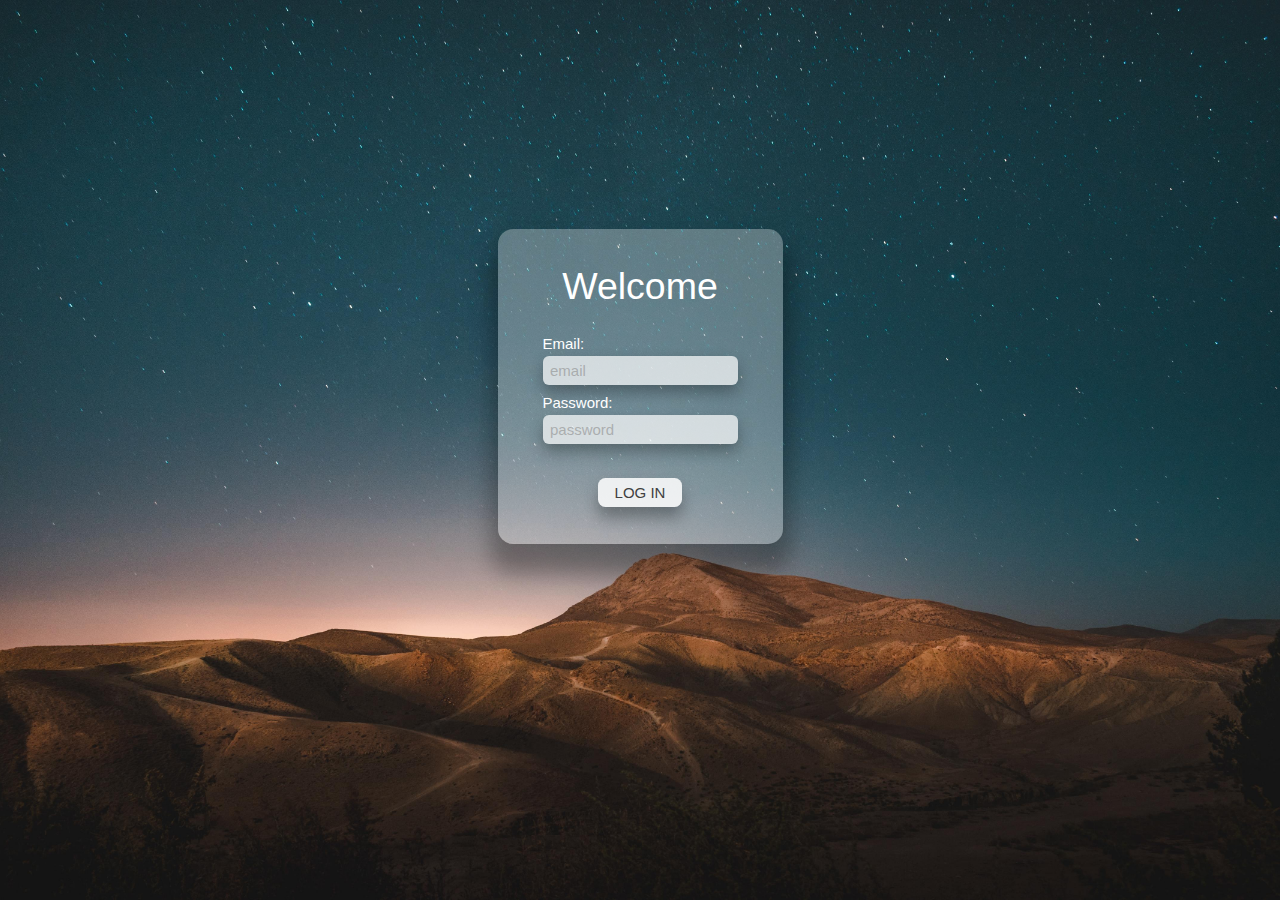
<file: src/main/resources/html/index.html>
<!DOCTYPE html>
<html lang="en">

    <head>
        <meta charset="UTF-8">
        <meta name="viewport" content="width=device-width, initial-scale=1.0">
        <meta name="description" content="This is an example of a meta description.">
        <script src="../scripts/login.js" defer></script>
        <link rel="stylesheet" type="text/css" href="../styles/loginStyle.css">
        <title>Login Form</title>
    </head>

    <body>
        <div class="container">
            <p>Welcome</p>
            <form id="login-form">
                <label for="email-input">Email:</label>
                <input type="email" id="email-input" placeholder="email" name="email">
                <label for="password-input">Password:</label>
                <input type="password" id="password-input" placeholder="password" name="password">
                <button id="login-button" type="submit">LOG IN</button>
            </form>
        </div>
    </body>

</html>
</file>
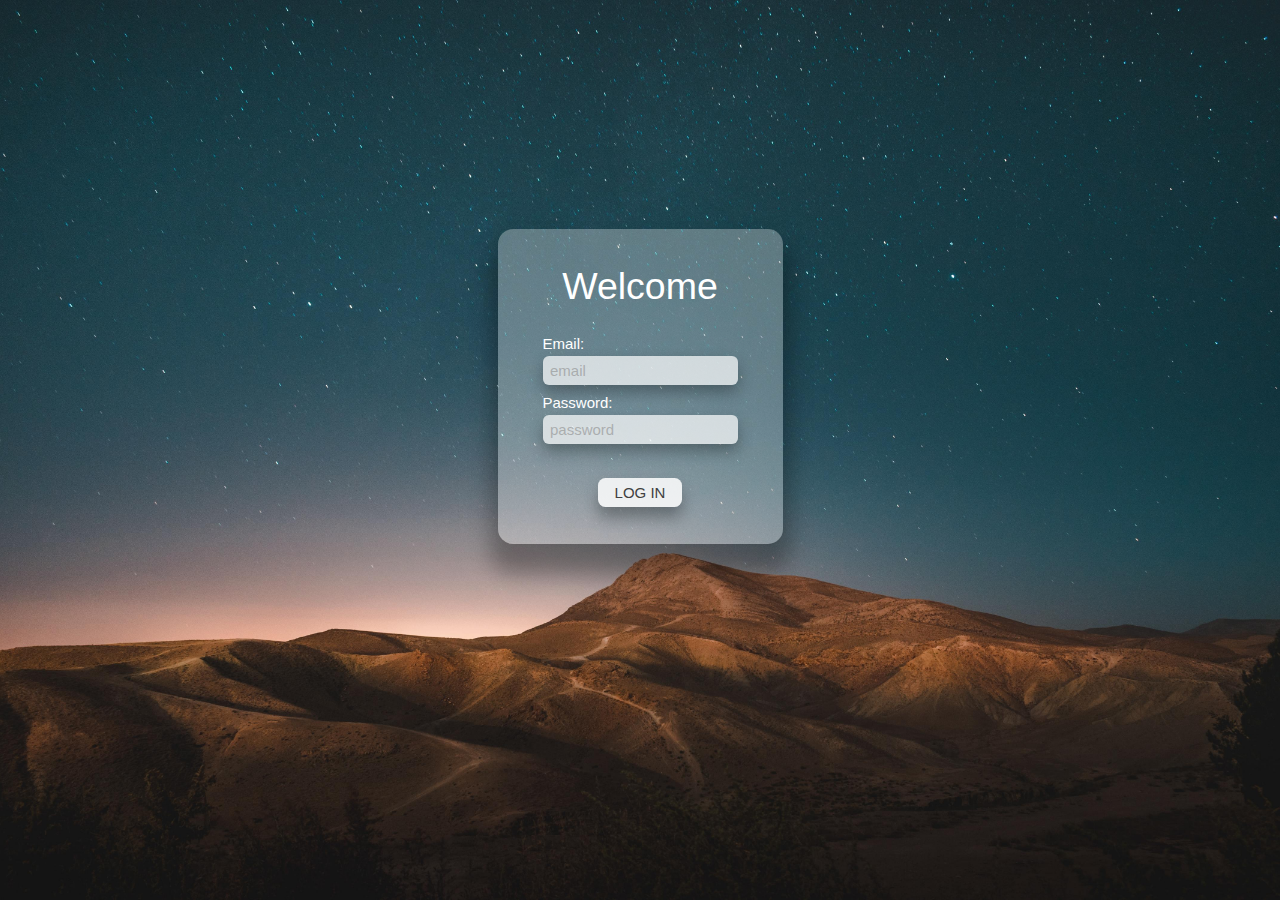
<file: src/main/resources/html/hello.html>
<!DOCTYPE html>
<html lang="en">

    <head>
        <meta charset="UTF-8">
        <meta name="viewport" content="width=device-width, initial-scale=1.0">
        <meta name="description" content="This is an example of a meta description.">
        <script src="../scripts/hello.js" defer></script>
        <link rel="stylesheet" type="text/css" href="../styles/helloStyle.css">
        <title>Hello</title>
    </head>

    <body>
        <div class="navigation-bar">
            <button id="logout-button" type="submit">LOG OUT</button>
        </div>

        <div class="hello-container">
            <p>Nice to see you!</p>
        </div>
    </body>

</html>
</file>
<file: src/main/resources/styles/loginStyle.css>
html {
    height: 100%;
    box-sizing: border-box;
    background: url("../images/background.jpg") no-repeat center center fixed;
    -webkit-background-size: cover;
    -moz-background-size: cover;
    -o-background-size: cover;
    background-size: cover;
}

* {
    font-family: 'Montserrat', 'Gill Sans', sans-serif;
    font-size: 15px;
    color: white;
}

*:focus {
    outline: none;
}

body {
    margin: 0;
    min-height: 100%;
    box-sizing: border-box;
}

.container {
    background-color: rgba(255, 255, 255, 0.3);
    box-shadow: 0 1.5em 1.5em 0.5em rgba(0, 0, 0, 0.3);
    border-radius: 1em;
    margin-bottom: 8.5em;
    width: 19em;
    height: 21em;
}

p {
    margin: 0 0 0.7em;
    font-size: 2.5em;
}

input {
    background-color: rgba(255, 255, 255, 0.7);
    box-shadow: 0 0.5em 1em rgba(0, 0, 0, 0.3);
    padding: 0.2em 0.5em;
    margin: 0.3em 0;
    border-radius: 0.4em;
    outline: none;
    border: none;
    width: 12em;
    height: 1.5em;
    color: rgb(65, 65, 65);
}

input::placeholder {
    color: rgba(126, 125, 125, 0.5);
}

label[for=password-input] {
    margin-top: 0.3em;
}

#login-button {
    background-color: rgba(255, 255, 255, 0.85);
    box-shadow: 0 0.7em 1em rgba(0, 0, 0, 0.3);
    padding: 0.4em 1.1em;
    margin-top: 2em;
    border-radius: 0.5em;
    border: none;
    cursor: pointer;
    color: rgb(65, 65, 65);
    align-self: center;
}

#login-button:hover {
    background-color: rgb(255, 255, 255);
    color: rgb(65, 65, 65);
}

body, .container, #login-form {
    display: flex;
    flex-direction: column;
}

body, .container {
    justify-content: center;
    align-items: center;
}

#login-form {
    justify-content: flex-start;
}
</file>
<file: src/main/resources/styles/helloStyle.css>
html {
    height: 100%;
    box-sizing: border-box;
    background: url("../images/background.jpg") no-repeat center center fixed;
    -webkit-background-size: cover;
    -moz-background-size: cover;
    -o-background-size: cover;
    background-size: cover;
}

* {
    font-family: 'Montserrat', 'Gill Sans', sans-serif;
    font-size: 15px;
    color: white;
}

*:focus {
    outline: none;
}

body {
    margin: 0;
    min-height: 100%;
    box-sizing: border-box;
}

p {
    font-size: 3em;
    justify-content: center;
}

.navigation-bar {
    justify-content: flex-end;
    padding: 3em;
}

#logout-button {
    background-color: rgba(255, 255, 255, 0.85);
    box-shadow: 0 0.1em 1em rgba(255, 255, 255, 0.3);
    padding: 0.4em 1.1em;
    border-radius: 0.5em;
    border: none;
    cursor: pointer;
    color: rgb(65, 65, 65);
    align-self: center;
}

#logout-button:hover {
    background-color: rgb(255, 255, 255);
    color: rgb(65, 65, 65);
}

.navigation-bar, p {
    display: flex;
    flex-direction: row;
}
</file>
